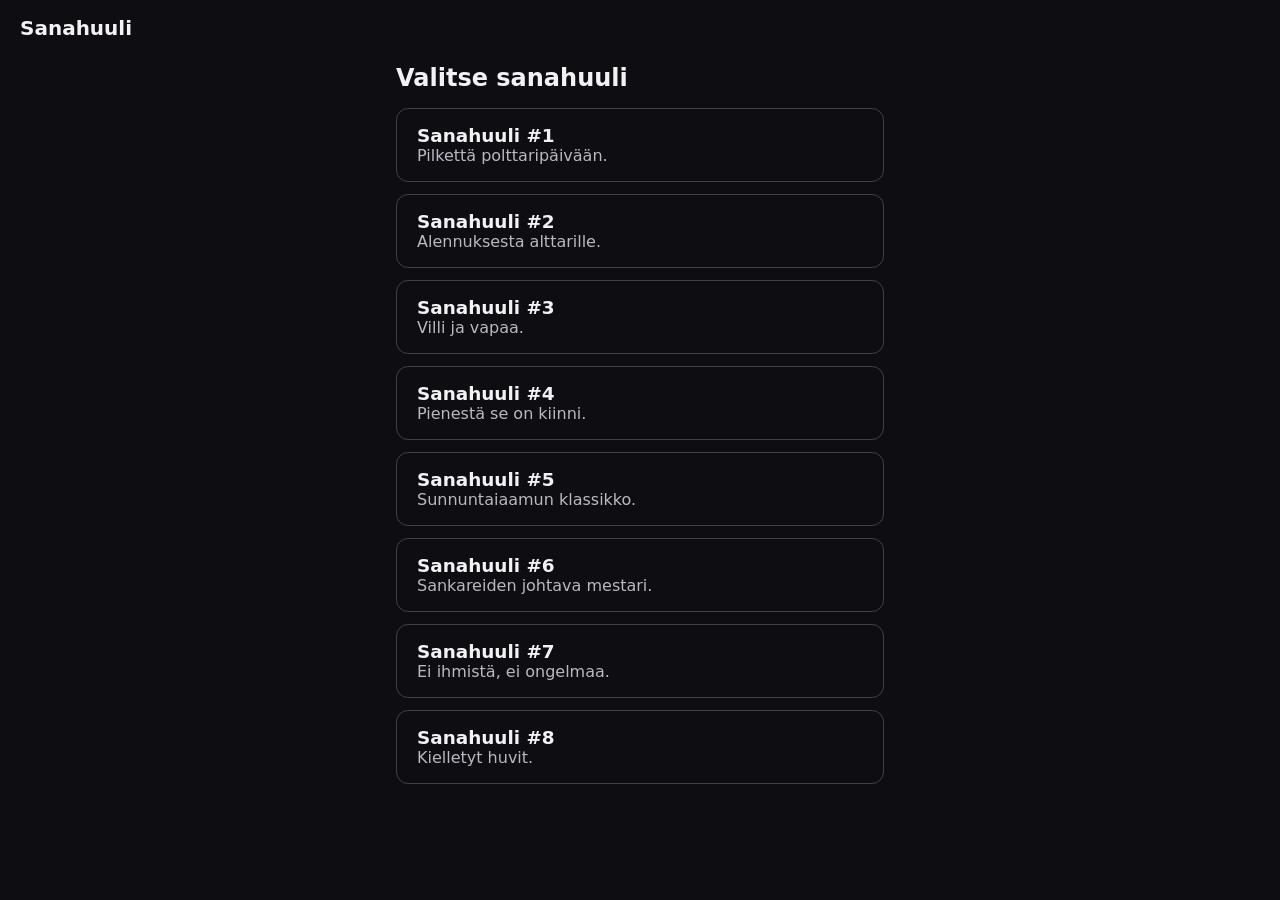
<file: index.html>
<!doctype html>
<html lang="fi">
<head>
  <meta charset="utf-8">
  <meta name="viewport" content="width=device-width, initial-scale=1">
  <title>Sanahuuli — sanapelit</title>
  <link rel="stylesheet" href="css/style.css">
</head>
<body data-page="list">
  <header class="topbar">
    <span class="brand">Sanahuuli</span>
  </header>

  <main>
    <h1>Valitse sanahuuli</h1>
    <p id="list-message" class="message" role="status">Ladataan…</p>
    <ul id="chain-list" class="chain-list"></ul>
  </main>

  <script type="module" src="js/main.js"></script>
</body>
</html>
</file>
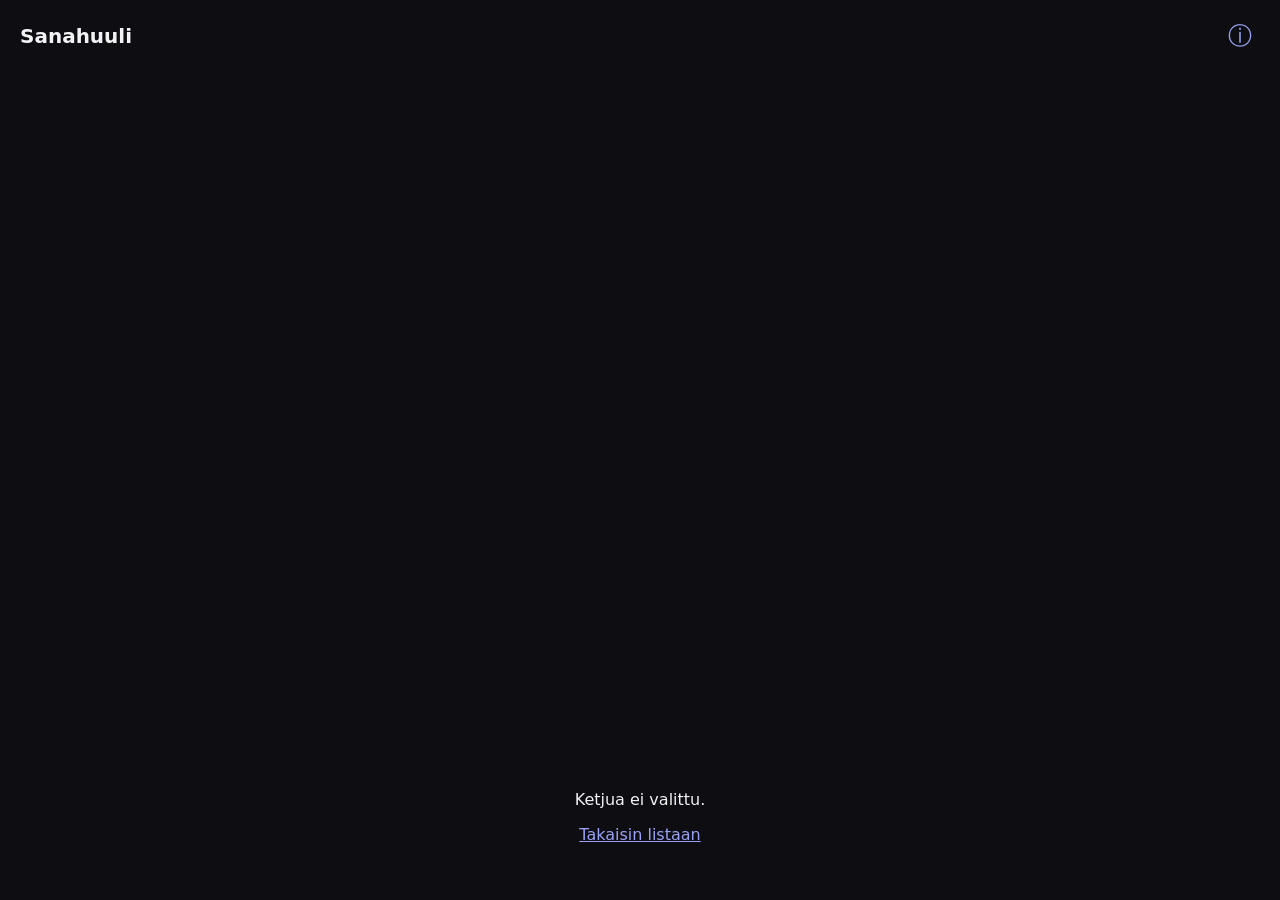
<file: peli.html>
<!doctype html>
<html lang="fi">
<head>
  <meta charset="utf-8">
  <meta name="viewport" content="width=device-width, initial-scale=1">
  <title>Sanahuuli</title>
  <link rel="stylesheet" href="css/style.css">
</head>
<body data-page="game">
  <header class="topbar">
    <a class="brand" href="index.html">Sanahuuli</a>
    <button id="info-button" class="icon-button" type="button" aria-label="Ohjeet">ⓘ</button>
  </header>

  <main id="game-root">
    <p id="message" class="message" role="status"></p>
    <div id="pyramid" class="pyramid"></div>
    <div id="bank" class="bank"></div>
    <div class="controls">
      <button id="give-up" class="pill" type="button">Lopeta</button>
      <button id="clear" class="pill pill-icon" type="button" aria-label="Tyhjennä rivi">✕</button>
      <button id="shuffle" class="pill pill-icon" type="button" aria-label="Sekoita kirjaimet">↻</button>
      <button id="hint" class="pill" type="button">Vihje</button>
      <button id="play-again" class="pill" type="button" hidden>Pelaa uudelleen</button>
      <button id="choose-chain" class="pill" type="button" hidden>Valitse uusi huuli</button>
    </div>
  </main>

  <dialog id="rules-dialog">
    <h2>Näin pelaat</h2>
    <ul>
      <li>Tavoitteesi on muodostaa sanoja, jotka kasvavat kirjaimella pidemmiksi joka rivillä.</li>
      <li>Näet pelin alussa ensimmäisen sanan ja kaikki käytettävissä olevat kirjaimet.</li>
      <li>Muodosta seuraava sana käyttämällä <strong>kaikki edellisen sanan kirjaimet ja yksi uusi kirjain</strong>.</li>
      <li>Kirjainten järjestyksellä on väliä: oikeat kirjaimet eivät yksin riitä, vaan niistä on muodostuttava oikea sana.</li>
      <li>Vain tietty kirjain vie eteenpäin — muut yritykset eivät etene.</li>
      <li>Peli päättyy, kun muodostat viimeisen sanan. Lopeta-napilla voit jättää huulen kesken ja jatkaa myöhemmin.</li>
    </ul>
    <form method="dialog">
      <button class="pill" type="submit">Sulje</button>
    </form>
  </dialog>

  <dialog id="quit-dialog">
    <h2>Lopetetaanko?</h2>
    <p>Haluatko palata jatkamaan tätä huulta myöhemmin?</p>
    <div class="dialog-actions">
      <button id="quit-keep" class="pill" type="button">Kyllä, jatkan myöhemmin</button>
      <button id="quit-discard" class="pill" type="button">Ei, unohda eteneminen</button>
      <button id="quit-cancel" class="pill" type="button">Peruuta</button>
    </div>
  </dialog>

  <script type="module" src="js/main.js"></script>
</body>
</html>
</file>
<file: css/style.css>
:root {
  --bg: #0d0d12;
  --fg: #f2f2f5;
  --muted: #b9b9c3;
  --tile: #9aa2f5;
  --tile-fg: #11121a;
  --tile-used: #3a3d46;
  --box-border: #3f424d;
  --pending: #4f6df5;
  --pending-fg: #ffffff;
  --accent: #9aa2f5;
}

* {
  box-sizing: border-box;
}

/* .pill-icon sets an explicit display, which would otherwise beat the
   UA rule that makes the hidden attribute work. */
[hidden] {
  display: none !important;
}

body {
  margin: 0;
  min-height: 100dvh;
  display: flex;
  flex-direction: column;
  background: var(--bg);
  color: var(--fg);
  font-family: system-ui, -apple-system, "Segoe UI", sans-serif;
}

.topbar {
  display: flex;
  justify-content: space-between;
  align-items: center;
  padding: 1rem 1.25rem;
}

.brand {
  font-size: 1.25rem;
  font-weight: 700;
  color: var(--fg);
  text-decoration: none;
}

.icon-button {
  background: none;
  border: none;
  color: var(--accent);
  font-size: 1.5rem;
  cursor: pointer;
  padding: 0.25rem 0.5rem;
}

main {
  flex: 1;
  display: flex;
  flex-direction: column;
  align-items: center;
  gap: 1rem;
  padding: 0 1rem;
  max-width: 520px;
  margin: 0 auto;
  width: 100%;
}

/* The board sits at the bottom of the page, within thumb reach on a phone.
   The padding is what lifts it clear of the bottom edge — raise it to give
   the controls more room below. */
body[data-page="game"] main {
  justify-content: flex-end;
  padding-bottom: 3.5rem;
}

/* The chain list reads top-down instead, filling the page from under the
   header rather than hugging the bottom of the viewport. */
body[data-page="list"] main {
  justify-content: flex-start;
  align-items: stretch;
  padding-block: 0.5rem 2rem;
}

body[data-page="list"] h1 {
  margin: 0;
  font-size: 1.5rem;
}

/* Here the message is a plain status line, not centred game feedback, and
   it needs no reserved height because nothing shifts when it goes away. */
body[data-page="list"] .message {
  min-height: 0;
  text-align: left;
}

.instruction {
  margin: 0;
  color: var(--muted);
  text-align: center;
}

/* Sized so the longest guidance line still fits on one row on a phone.
   Two lines are reserved either way, so clearing it never shifts the board. */
.message {
  margin: 0;
  min-height: 3em;
  font-size: 0.875rem;
  font-weight: 600;
  line-height: 1.5;
  color: var(--accent);
  text-align: center;
  text-wrap: balance;
}

/* Word pyramid */

/* The board's real constraint is the longest word in the chain, not the
   viewport — so --cols (set from JS) and the pyramid's own width decide the
   box size. No breakpoints: the size is continuous at every width, and a
   longer chain simply gets smaller boxes instead of overflowing. */
.pyramid {
  display: flex;
  flex-direction: column;
  align-items: center;
  gap: var(--box-gap);
  width: 100%;
  container-type: inline-size;
  --cols: 8;
  --box-gap: 4px;
  --box: min(52px, (100cqw - (var(--cols) - 1) * var(--box-gap)) / var(--cols));
}

.row {
  display: flex;
  gap: var(--box-gap);
}

/* Capitals never use the descender space the line box reserves for them,
   so plain centring leaves the letter sitting high. text-box trims the line
   box to the cap height and baseline, making the letter itself what gets
   centred.

   text-box-trim only applies to block containers, so display:flex here
   would silently disable it — which is exactly why these boxes looked worse
   than the bank tiles, which never had a display of their own. Don't
   reintroduce flex. */
.box {
  width: var(--box);
  height: var(--box);
  border: 1px solid var(--box-border);
  border-radius: 6px;
  background: transparent;
  color: var(--fg);
  /* Letters fill most of the box: at the smallest box the game allows,
     this still lands on a comfortably readable 23px. */
  font-size: calc(var(--box) * 0.62);
  font-weight: 700;
  padding: 0;
  line-height: 1;
  text-box: trim-both cap alphabetic;
}

.box.filled {
  background: var(--tile);
  border-color: var(--tile);
  color: var(--tile-fg);
}

/* Letters placed on the in-progress row: white border + white letter,
   no fill — clearly different from the lilac locked rows. */
.box.pending {
  background: transparent;
  border-color: var(--fg);
  color: var(--fg);
}

.box.editable {
  cursor: pointer;
}

.box.cursor {
  border-color: var(--accent);
}

/* Letter bank */

/* Tiles are the game's touch targets, so they stay comfortably tappable
   and are capped at a fixed size; the min() only kicks in on a viewport
   narrower than any real phone. Auto tracks let the tile size alone decide
   the grid's width, so justify-content centers it. */
.bank {
  display: grid;
  grid-template-columns: repeat(4, auto);
  justify-content: center;
  gap: var(--bank-gap);
  /* On top of main's 1rem row gap — the bank wants more air than the
     board-to-message spacing does. */
  margin-block: 0.75rem;
  width: 100%;
  container-type: inline-size;
  --bank-gap: 8px;
  --tile-size: min(48px, (100cqw - 3 * var(--bank-gap)) / 4);
}

/* Default tile: untouched extra letter (grey). */
.tile {
  width: var(--tile-size);
  height: var(--tile-size);
  border: none;
  border-radius: 10px;
  background: var(--tile-used);
  color: var(--muted);
  font-size: calc(var(--tile-size) * 0.5);
  font-weight: 700;
  line-height: 1;
  text-box: trim-both cap alphabetic;
  cursor: pointer;
}

/* Untouched root letter: lilac, like the locked-in words on the board. */
.tile.root {
  background: var(--tile);
  color: var(--tile-fg);
}

/* Letter placed on the in-progress row: blue highlight, whether the
   letter came from the root word or was a fresh extra letter. */
.tile.picked {
  background: var(--pending);
  color: var(--pending-fg);
}

/* Win celebration: every filled box and bank tile gets a rainbow running
   corner to corner through it. The gradient repeats twice over a 200% tile,
   so moving it by half its size is exactly one period and the loop is
   seamless. Each element's --wave (its diagonal position) offsets the
   animation, which turns the per-box rainbows into one wave across the
   board. */
@keyframes rainbow-run {
  from { background-position: 0% 0%; }
  to { background-position: 100% 100%; }
}

@keyframes win-pop {
  0% { transform: scale(1); }
  40% { transform: scale(1.18); }
  100% { transform: scale(1); }
}

.won .box.filled,
.won .tile {
  background-image: linear-gradient(
    135deg,
    #ff5f6d, #ffb347, #f9f871, #5cf29c, #4fc3f7, #9a7cf5, #ff5fd2,
    #ff5f6d, #ffb347, #f9f871, #5cf29c, #4fc3f7, #9a7cf5, #ff5fd2,
    #ff5f6d
  );
  background-size: 200% 200%;
  border-color: transparent;
  color: #11121a;
  animation:
    rainbow-run 2.4s linear infinite,
    win-pop 0.5s ease-out both;
  animation-delay:
    calc(var(--wave, 0) * -0.15s),
    calc(var(--wave, 0) * 0.06s);
}

/* Bank tiles are disabled once the game is won; keep them opaque so the
   rainbow shows at full strength. */
.won .tile:disabled {
  opacity: 1;
  cursor: default;
}

/* The moment of winning: rows light up one by one in chain order, then
   the final word flashes. The reveal is the entrance here, so the boxes
   skip their pop and only run the rainbow. */
@keyframes row-in {
  from { opacity: 0; transform: translateY(-10px) scale(0.9); }
  to { opacity: 1; transform: none; }
}

@keyframes final-flash {
  0%, 100% { filter: none; transform: scale(1); }
  50% { filter: brightness(1.5) drop-shadow(0 0 14px #fff); transform: scale(1.08); }
}

.won.celebrating .box.filled,
.won.celebrating .tile {
  animation: rainbow-run 2.4s linear infinite;
  animation-delay: calc(var(--wave, 0) * -0.15s);
}

.celebrating .row {
  animation: row-in 0.45s ease-out both;
  animation-delay: calc(var(--row, 0) * 0.3s);
}

.celebrating .row:last-child {
  animation:
    row-in 0.45s ease-out both,
    final-flash 0.8s ease-in-out 2;
  animation-delay:
    calc(var(--row, 0) * 0.3s),
    calc(var(--row, 0) * 0.3s + 0.45s);
}

/* Confetti layer: fixed over the page, never in the way of a tap. */
.confetti {
  position: fixed;
  inset: 0;
  overflow: hidden;
  pointer-events: none;
  z-index: 10;
}

.confetti span {
  position: absolute;
  top: -5vh;
  border-radius: 2px;
  animation-name: confetti-fall;
  animation-timing-function: cubic-bezier(0.3, 0.1, 0.7, 1);
  animation-fill-mode: both;
}

@keyframes confetti-fall {
  to { transform: translate(var(--drift, 0), 110vh) rotate(var(--spin, 360deg)); }
}

/* Same selectors as the animated rules above, so none of them outweighs
   this block. */
@media (prefers-reduced-motion: reduce) {
  .won .box.filled,
  .won .tile,
  .won.celebrating .box.filled,
  .won.celebrating .tile,
  .celebrating .row,
  .celebrating .row:last-child {
    animation: none;
  }
}

/* Controls */

/* All controls stay on one row: the gap and the pill padding give up
   space as the viewport narrows, and the icon buttons are round rather
   than pill-wide so they cost the least. */
.controls {
  display: flex;
  gap: clamp(6px, 2.5vw, 12px);
  align-items: center;
  justify-content: center;
  width: 100%;
}

.pill {
  background: transparent;
  color: var(--fg);
  border: 1px solid var(--fg);
  border-radius: 999px;
  padding: 0.6rem clamp(0.9rem, 4vw, 1.4rem);
  font-size: 1rem;
  line-height: 1.25;
  white-space: nowrap;
  cursor: pointer;
}

.pill-icon {
  display: inline-flex;
  align-items: center;
  justify-content: center;
  flex: 0 0 auto;
  width: 2.75rem;
  height: 2.75rem;
  padding: 0;
  font-size: 1.15rem;
}

.pill:hover {
  border-color: var(--accent);
  color: var(--accent);
}

/* Chain list page */

.chain-list {
  list-style: none;
  margin: 0;
  padding: 0;
  display: flex;
  flex-direction: column;
  gap: 12px;
  width: 100%;
}

.chain-link {
  display: block;
  padding: 1rem 1.25rem;
  border: 1px solid var(--box-border);
  border-radius: 12px;
  color: var(--fg);
  text-decoration: none;
}

.chain-link:hover {
  border-color: var(--accent);
}

.chain-name {
  display: block;
  font-size: 1.15rem;
  font-weight: 700;
}

.chain-description {
  color: var(--muted);
}

/* Dialogs & errors */

.dialog-actions {
  display: flex;
  flex-direction: column;
  gap: 8px;
}

dialog {
  background: #17171f;
  color: var(--fg);
  border: 1px solid var(--box-border);
  border-radius: 12px;
  max-width: min(32rem, 90vw);
}

dialog::backdrop {
  background: rgba(0, 0, 0, 0.6);
}

dialog h2 {
  margin-top: 0;
}

dialog form {
  text-align: right;
}

.error-box {
  text-align: center;
}

.error-box a {
  color: var(--accent);
}
</file>
